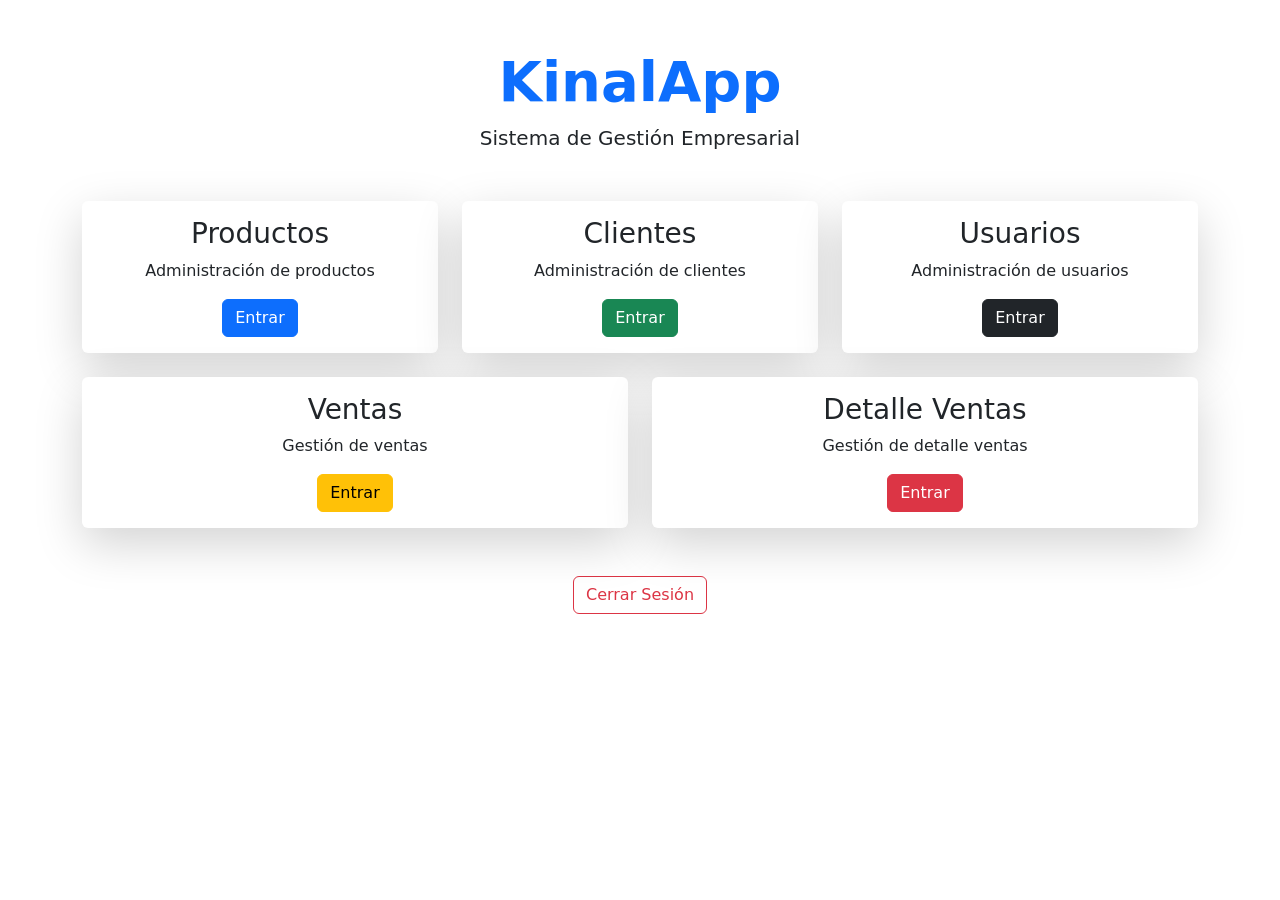
<file: src/main/resources/templates/index.html>
<!DOCTYPE html>
<html xmlns:th="http://www.thymeleaf.org">

<head>

    <title>KinalApp</title>

    <link href="https://cdn.jsdelivr.net/npm/bootstrap@5.3.3/dist/css/bootstrap.min.css"
          rel="stylesheet">

    <link rel="stylesheet"
          th:href="@{/css/style.css}">

</head>

<body>

<div class="container mt-5">

    <div class="text-center mb-5">

        <h1 class="display-4 fw-bold text-primary">
            KinalApp
        </h1>

        <p class="lead">
            Sistema de Gestión Empresarial
        </p>

    </div>

    <div class="row g-4">

        <div class="col-md-4">

            <div class="card shadow-lg border-0 h-100">

                <div class="card-body text-center">

                    <h3>Productos</h3>

                    <p>
                        Administración de productos
                    </p>

                    <a th:href="@{/productos}"
                       class="btn btn-primary">

                        Entrar

                    </a>

                </div>

            </div>

        </div>

        <div class="col-md-4">

            <div class="card shadow-lg border-0 h-100">

                <div class="card-body text-center">

                    <h3>Clientes</h3>

                    <p>
                        Administración de clientes
                    </p>

                    <a th:href="@{/clientes}"
                       class="btn btn-success">

                        Entrar

                    </a>

                </div>

            </div>

        </div>

        <div class="col-md-4">

            <div class="card shadow-lg border-0 h-100">

                <div class="card-body text-center">

                    <h3>Usuarios</h3>

                    <p>
                        Administración de usuarios
                    </p>

                    <a th:href="@{/usuarios}"
                       class="btn btn-dark">

                        Entrar

                    </a>

                </div>

            </div>

        </div>

        <div class="col-md-6">

            <div class="card shadow-lg border-0 h-100">

                <div class="card-body text-center">

                    <h3>Ventas</h3>

                    <p>
                        Gestión de ventas
                    </p>

                    <a th:href="@{/ventas}"
                       class="btn btn-warning">

                        Entrar

                    </a>

                </div>

            </div>

        </div>

        <div class="col-md-6">

            <div class="card shadow-lg border-0 h-100">

                <div class="card-body text-center">

                    <h3>Detalle Ventas</h3>

                    <p>
                        Gestión de detalle ventas
                    </p>

                    <a th:href="@{/detalleventas}"
                       class="btn btn-danger">

                        Entrar

                    </a>

                </div>

            </div>

        </div>

    </div>

    <div class="text-center mt-5">

        <a href="/logout"
           class="btn btn-outline-danger">

            Cerrar Sesión

        </a>

    </div>

</div>

</body>
</html>
</file>
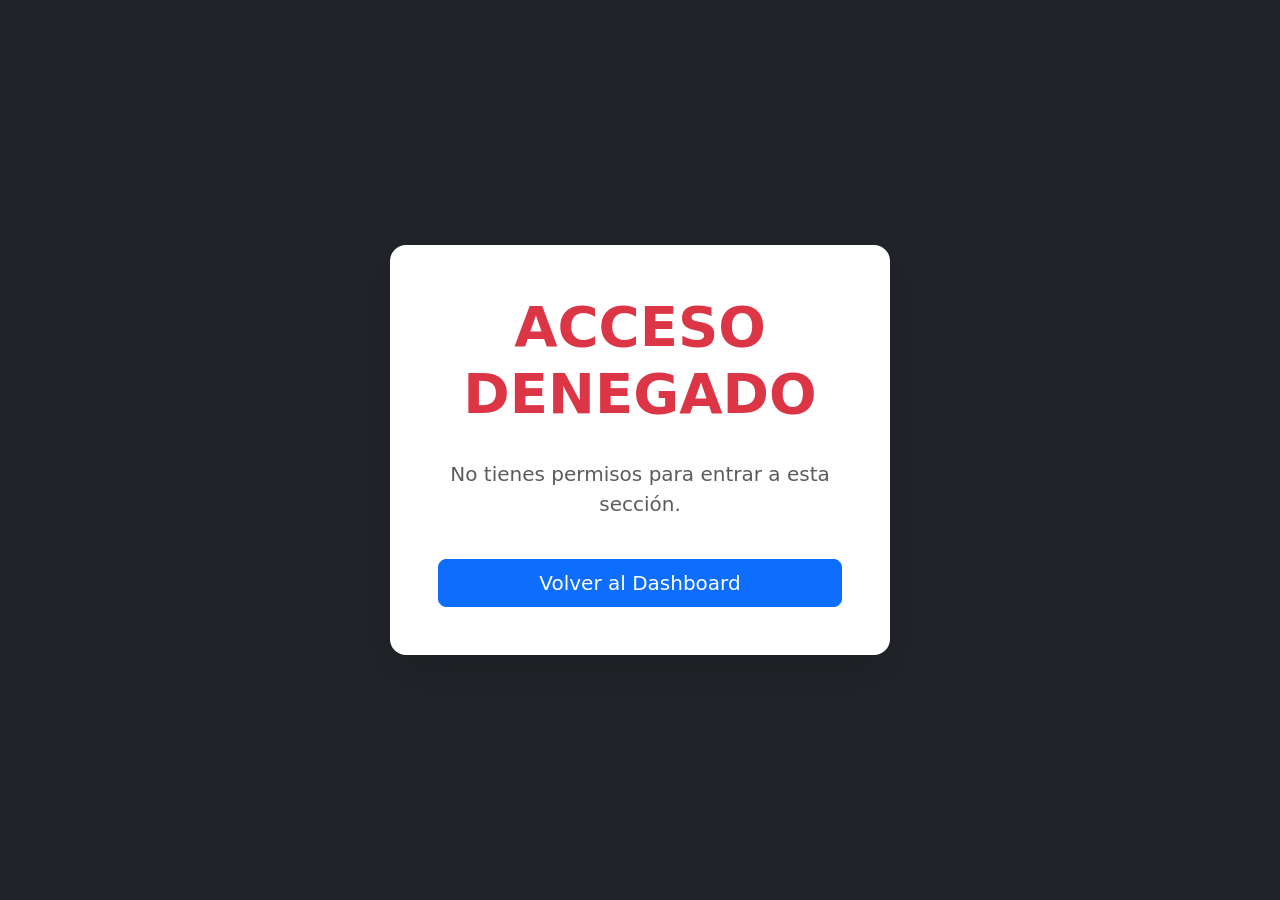
<file: src/main/resources/templates/acceso-denegado.html>
<!DOCTYPE html>
<html xmlns:th="http://www.thymeleaf.org">

<head>

    <meta charset="UTF-8">

    <meta name="viewport"
          content="width=device-width, initial-scale=1.0">

    <title>Acceso Denegado | KinalApp</title>

    <link href="https://cdn.jsdelivr.net/npm/bootstrap@5.3.3/dist/css/bootstrap.min.css"
          rel="stylesheet">

</head>

<body class="bg-dark d-flex justify-content-center align-items-center"
      style="height: 100vh;">

<div class="card shadow-lg p-5 text-center rounded-4 border-0"
     style="width: 500px;">

    <div class="mb-4">

        <h1 class="text-danger fw-bold display-4">

            ACCESO DENEGADO

        </h1>

    </div>

    <p class="text-muted fs-5">

        No tienes permisos para entrar a esta sección.

    </p>

    <a th:href="@{/}"
       class="btn btn-primary btn-lg mt-4">

        Volver al Dashboard

    </a>

</div>

</body>

</html>
</file>
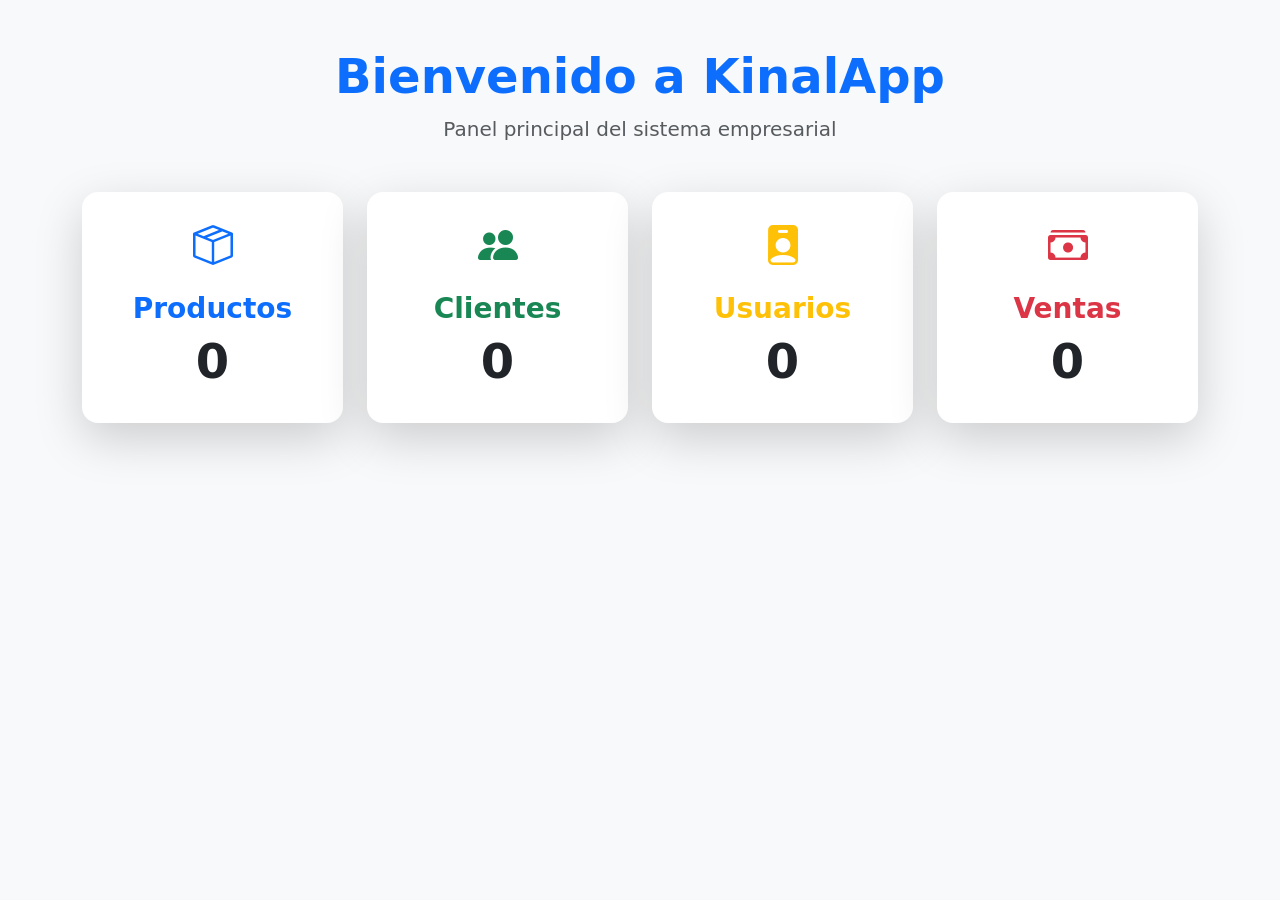
<file: src/main/resources/templates/dashboard.html>
<!DOCTYPE html>
<html xmlns:th="http://www.thymeleaf.org">

<head>

    <meta charset="UTF-8">

    <meta name="viewport"
          content="width=device-width, initial-scale=1.0">

    <title>Dashboard | KinalApp</title>

    <link href="https://cdn.jsdelivr.net/npm/bootstrap@5.3.3/dist/css/bootstrap.min.css"
          rel="stylesheet">

    <link rel="stylesheet"
          th:href="@{/css/style.css}">

</head>

<body class="bg-light">

<!-- NAVBAR -->
<div th:replace="fragments/navbar :: navbar"></div>

<div class="container mt-5">

    <!-- TITULO -->
    <div class="text-center mb-5">

        <h1 class="fw-bold text-primary display-5">

            Bienvenido a KinalApp

        </h1>

        <p class="text-muted fs-5">

            Panel principal del sistema empresarial

        </p>

    </div>

    <!-- TARJETAS -->
    <div class="row g-4">

        <!-- PRODUCTOS -->
        <div class="col-lg-3 col-md-6">

            <div class="card dashboard-card shadow-lg border-0 rounded-4 text-center p-4 h-100">

                <div class="mb-3">

                    <i class="bi bi-box-seam text-primary fs-1"></i>

                </div>

                <h3 class="text-primary fw-bold">

                    Productos

                </h3>

                <h1 class="fw-bold display-5"
                    th:text="${totalProductos}">

                    0

                </h1>

            </div>

        </div>

        <!-- CLIENTES -->
        <div class="col-lg-3 col-md-6">

            <div class="card dashboard-card shadow-lg border-0 rounded-4 text-center p-4 h-100">

                <div class="mb-3">

                    <i class="bi bi-people-fill text-success fs-1"></i>

                </div>

                <h3 class="text-success fw-bold">

                    Clientes

                </h3>

                <h1 class="fw-bold display-5"
                    th:text="${totalClientes}">

                    0

                </h1>

            </div>

        </div>

        <!-- USUARIOS -->
        <div class="col-lg-3 col-md-6">

            <div class="card dashboard-card shadow-lg border-0 rounded-4 text-center p-4 h-100">

                <div class="mb-3">

                    <i class="bi bi-person-badge-fill text-warning fs-1"></i>

                </div>

                <h3 class="text-warning fw-bold">

                    Usuarios

                </h3>

                <h1 class="fw-bold display-5"
                    th:text="${totalUsuarios}">

                    0

                </h1>

            </div>

        </div>

        <!-- VENTAS -->
        <div class="col-lg-3 col-md-6">

            <div class="card dashboard-card shadow-lg border-0 rounded-4 text-center p-4 h-100">

                <div class="mb-3">

                    <i class="bi bi-cash-stack text-danger fs-1"></i>

                </div>

                <h3 class="text-danger fw-bold">

                    Ventas

                </h3>

                <h1 class="fw-bold display-5"
                    th:text="${totalVentas}">

                    0

                </h1>

            </div>

        </div>

    </div>

</div>

<script src="https://cdn.jsdelivr.net/npm/bootstrap@5.3.3/dist/js/bootstrap.bundle.min.js"></script>

<link rel="stylesheet"
      href="https://cdn.jsdelivr.net/npm/bootstrap-icons@1.11.3/font/bootstrap-icons.min.css">

</body>

</html>
</file>
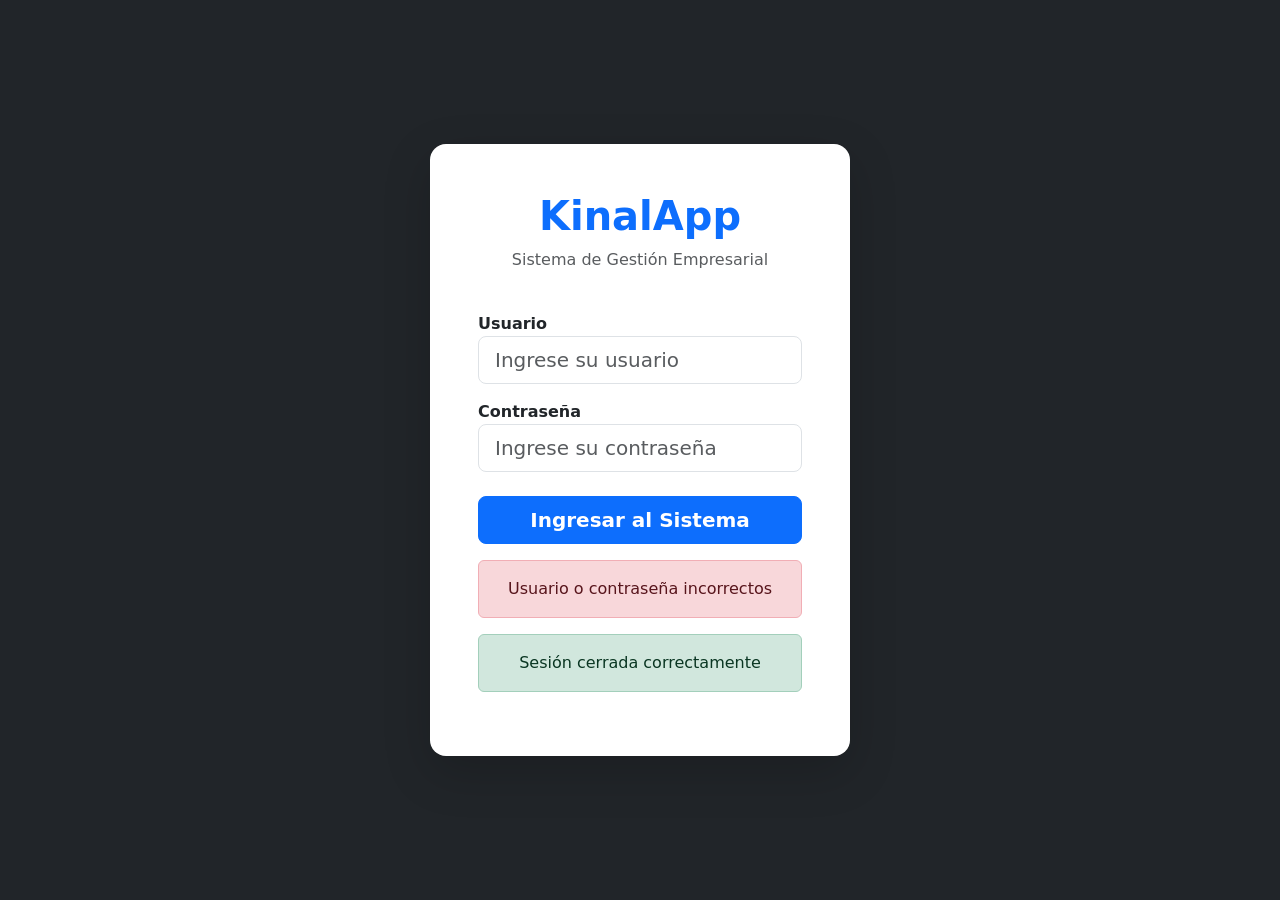
<file: src/main/resources/templates/login.html>
<!DOCTYPE html>
<html xmlns:th="http://www.thymeleaf.org">

<head>

    <meta charset="UTF-8">

    <meta name="viewport"
          content="width=device-width, initial-scale=1">

    <title>Login | KinalApp</title>

    <link href="https://cdn.jsdelivr.net/npm/bootstrap@5.3.3/dist/css/bootstrap.min.css"
          rel="stylesheet">

</head>

<body class="bg-dark d-flex justify-content-center align-items-center"
      style="height: 100vh;">

<div class="card shadow-lg border-0 p-5 rounded-4"
     style="width: 420px;">

    <!-- TITULO -->
    <div class="text-center mb-4">

        <h1 class="fw-bold text-primary">

            KinalApp

        </h1>

        <p class="text-muted">

            Sistema de Gestión Empresarial

        </p>

    </div>

    <!-- FORMULARIO -->
    <form th:action="@{/login}"
          method="post">

        <!-- USUARIO -->
        <div class="mb-3">

            <label class="fw-bold">

                Usuario

            </label>

            <input type="text"
                   name="username"
                   class="form-control form-control-lg"
                   placeholder="Ingrese su usuario"
                   required>

        </div>

        <!-- PASSWORD -->
        <div class="mb-4">

            <label class="fw-bold">

                Contraseña

            </label>

            <input type="password"
                   name="password"
                   class="form-control form-control-lg"
                   placeholder="Ingrese su contraseña"
                   required>

        </div>

        <!-- BOTON -->
        <button class="btn btn-primary w-100 btn-lg fw-bold">

            Ingresar al Sistema

        </button>

        <!-- ERROR -->
        <div th:if="${param.error}"
             class="alert alert-danger mt-3 text-center">

            Usuario o contraseña incorrectos

        </div>

        <!-- LOGOUT -->
        <div th:if="${param.logout}"
             class="alert alert-success mt-3 text-center">

            Sesión cerrada correctamente

        </div>

    </form>

</div>

</body>
</html>
</file>
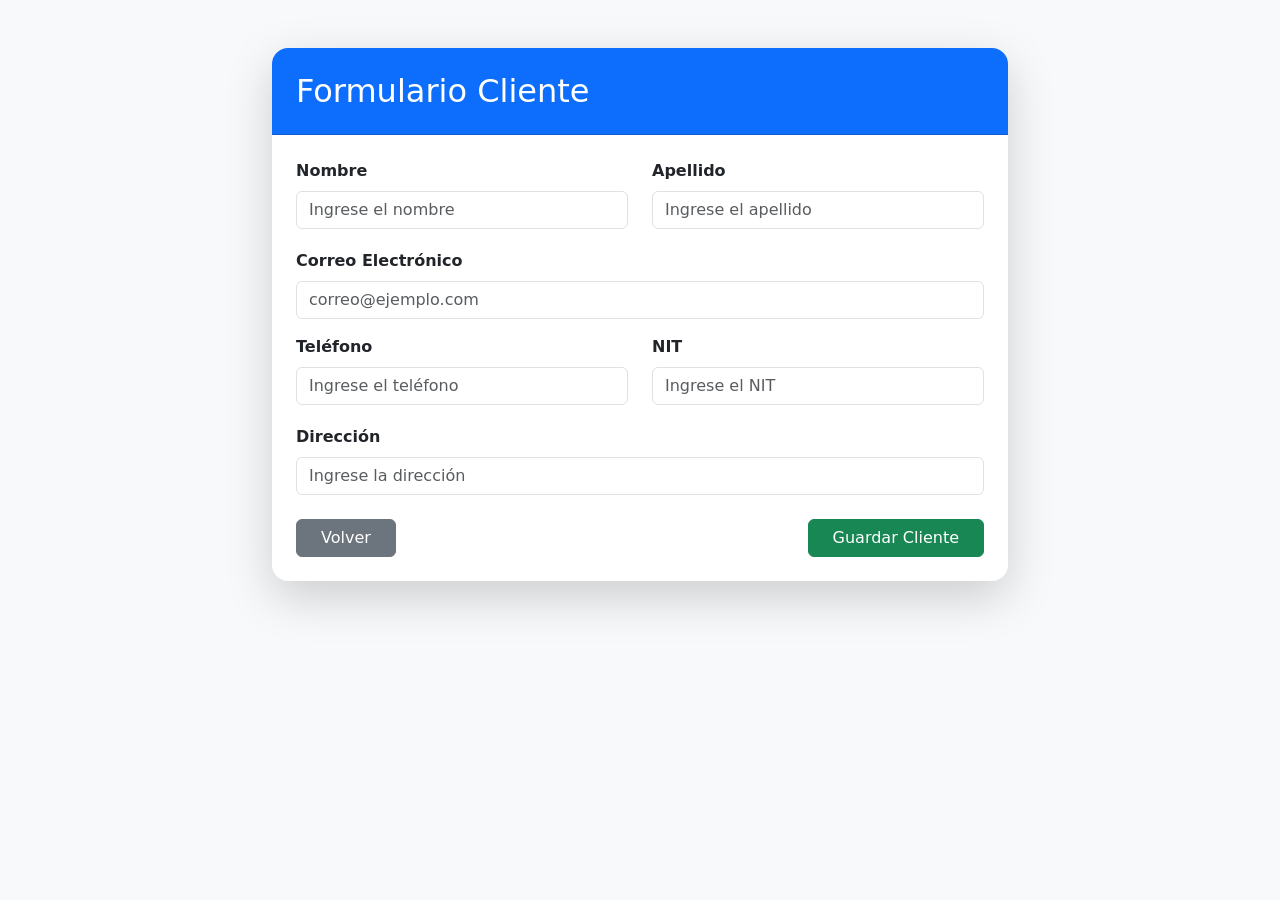
<file: src/main/resources/templates/clientes/formulario.html>
<!DOCTYPE html>
<html xmlns:th="http://www.thymeleaf.org">

<head>

  <meta charset="UTF-8">

  <title>Formulario Cliente | KinalApp</title>

  <link href="https://cdn.jsdelivr.net/npm/bootstrap@5.3.3/dist/css/bootstrap.min.css"
        rel="stylesheet">

  <link rel="stylesheet"
        th:href="@{/css/style.css}">

</head>

<body class="bg-light">

<div th:replace="fragments/navbar :: navbar"></div>

<div class="container mt-5 mb-5">

  <div class="row justify-content-center">

    <div class="col-md-8">

      <div class="card shadow-lg border-0 rounded-4">

        <div class="card-header bg-primary text-white p-4 rounded-top-4">

          <h2 class="m-0">

            Formulario Cliente

          </h2>

        </div>

        <div class="card-body p-4">

          <form th:action="@{/clientes/guardar}"
                th:object="${cliente}"
                method="post">

            <input type="hidden"
                   th:field="*{id}">

            <div class="row">

              <div class="col-md-6 mb-3">

                <label class="form-label fw-bold">

                  Nombre

                </label>

                <input type="text"
                       th:field="*{nombre}"
                       class="form-control"
                       placeholder="Ingrese el nombre">

                <div class="text-danger mt-1"
                     th:if="${#fields.hasErrors('nombre')}"
                     th:errors="*{nombre}">
                </div>

              </div>

              <div class="col-md-6 mb-3">

                <label class="form-label fw-bold">

                  Apellido

                </label>

                <input type="text"
                       th:field="*{apellido}"
                       class="form-control"
                       placeholder="Ingrese el apellido">

                <div class="text-danger mt-1"
                     th:if="${#fields.hasErrors('apellido')}"
                     th:errors="*{apellido}">
                </div>

              </div>

            </div>

            <div class="mb-3">

              <label class="form-label fw-bold">

                Correo Electrónico

              </label>

              <input type="email"
                     th:field="*{correo}"
                     class="form-control"
                     placeholder="correo@ejemplo.com">

              <div class="text-danger mt-1"
                   th:if="${#fields.hasErrors('correo')}"
                   th:errors="*{correo}">
              </div>

            </div>

            <div class="row">

              <div class="col-md-6 mb-3">

                <label class="form-label fw-bold">

                  Teléfono

                </label>

                <input type="text"
                       th:field="*{telefono}"
                       class="form-control"
                       placeholder="Ingrese el teléfono">

                <div class="text-danger mt-1"
                     th:if="${#fields.hasErrors('telefono')}"
                     th:errors="*{telefono}">
                </div>

              </div>

              <div class="col-md-6 mb-3">

                <label class="form-label fw-bold">

                  NIT

                </label>

                <input type="text"
                       th:field="*{nit}"
                       class="form-control"
                       placeholder="Ingrese el NIT">

              </div>

            </div>

            <div class="mb-4">

              <label class="form-label fw-bold">

                Dirección

              </label>

              <input type="text"
                     th:field="*{direccion}"
                     class="form-control"
                     placeholder="Ingrese la dirección">

            </div>

            <div class="d-flex justify-content-between">

              <a th:href="@{/clientes}"
                 class="btn btn-secondary px-4">

                Volver

              </a>

              <button type="submit"
                      class="btn btn-success px-4">

                Guardar Cliente

              </button>

            </div>

          </form>

        </div>

      </div>

    </div>

  </div>

</div>

</body>
</html>
</file>
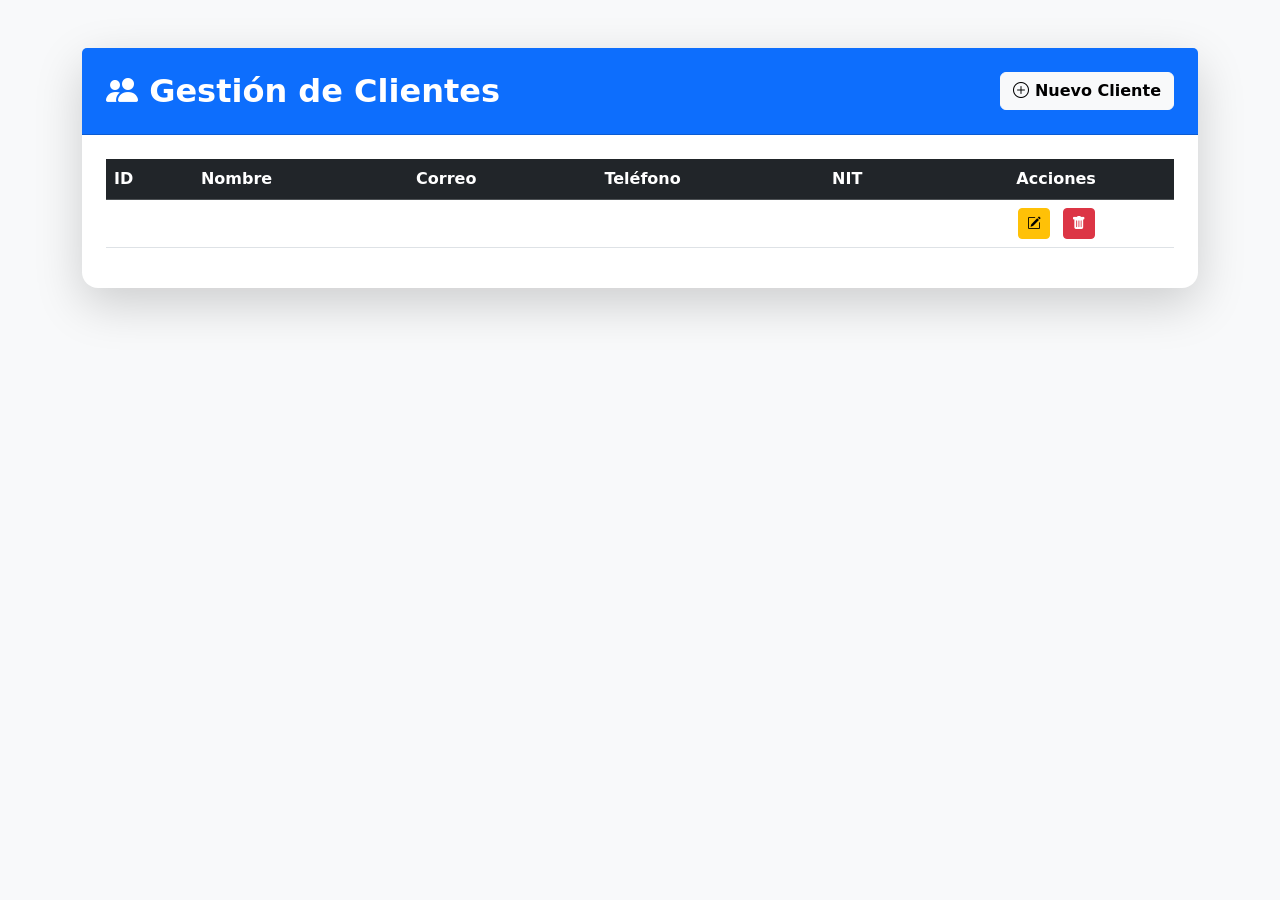
<file: src/main/resources/templates/clientes/lista.html>
<!DOCTYPE html>
<html xmlns:th="http://www.thymeleaf.org"
      xmlns:sec="http://www.thymeleaf.org/extras/spring-security">

<head>

    <meta charset="UTF-8">

    <title>Clientes | KinalApp</title>

    <link href="https://cdn.jsdelivr.net/npm/bootstrap@5.3.3/dist/css/bootstrap.min.css"
          rel="stylesheet">

    <link rel="stylesheet"
          href="https://cdn.jsdelivr.net/npm/bootstrap-icons@1.11.3/font/bootstrap-icons.min.css">

    <link rel="stylesheet"
          th:href="@{/css/style.css}">

</head>

<body class="bg-light">

<div th:replace="fragments/navbar :: navbar"></div>

<div class="container mt-5 mb-5">

    <div class="card shadow-lg border-0 rounded-4">

        <div class="card-header bg-primary text-white p-4">

            <div class="d-flex justify-content-between align-items-center">

                <h2 class="fw-bold m-0">

                    <i class="bi bi-people-fill"></i>
                    Gestión de Clientes

                </h2>

                <a th:href="@{/clientes/nuevo}"
                   class="btn btn-light fw-bold">

                    <i class="bi bi-plus-circle"></i>
                    Nuevo Cliente

                </a>

            </div>

        </div>

        <div class="card-body p-4">

            <div class="table-responsive">

                <table class="table table-hover align-middle">

                    <thead class="table-dark">

                    <tr>

                        <th>ID</th>
                        <th>Nombre</th>
                        <th>Correo</th>
                        <th>Teléfono</th>
                        <th>NIT</th>

                        <th class="text-center"
                            sec:authorize="hasRole('ADMIN')">

                            Acciones

                        </th>

                    </tr>

                    </thead>

                    <tbody>

                    <tr th:each="cliente : ${clientes}">

                        <td th:text="${cliente.id}"></td>

                        <td class="fw-bold">

                            <span th:text="${cliente.nombre}"></span>
                            <span th:text="${cliente.apellido}"></span>

                        </td>

                        <td th:text="${cliente.correo}"></td>

                        <td th:text="${cliente.telefono}"></td>

                        <td>

                            <span class="badge bg-secondary"
                                  th:text="${cliente.nit}"></span>

                        </td>

                        <td class="text-center"
                            sec:authorize="hasRole('ADMIN')">

                            <a th:href="@{/clientes/editar/{id}(id=${cliente.id})}"
                               class="btn btn-warning btn-sm me-2">

                                <i class="bi bi-pencil-square"></i>

                            </a>

                            <a th:href="@{/clientes/eliminar/{id}(id=${cliente.id})}"
                               class="btn btn-danger btn-sm"
                               onclick="return confirm('¿Desea eliminar este cliente?')">

                                <i class="bi bi-trash-fill"></i>

                            </a>

                        </td>

                    </tr>

                    </tbody>

                </table>

            </div>

        </div>

    </div>

</div>

</body>
</html>
</file>
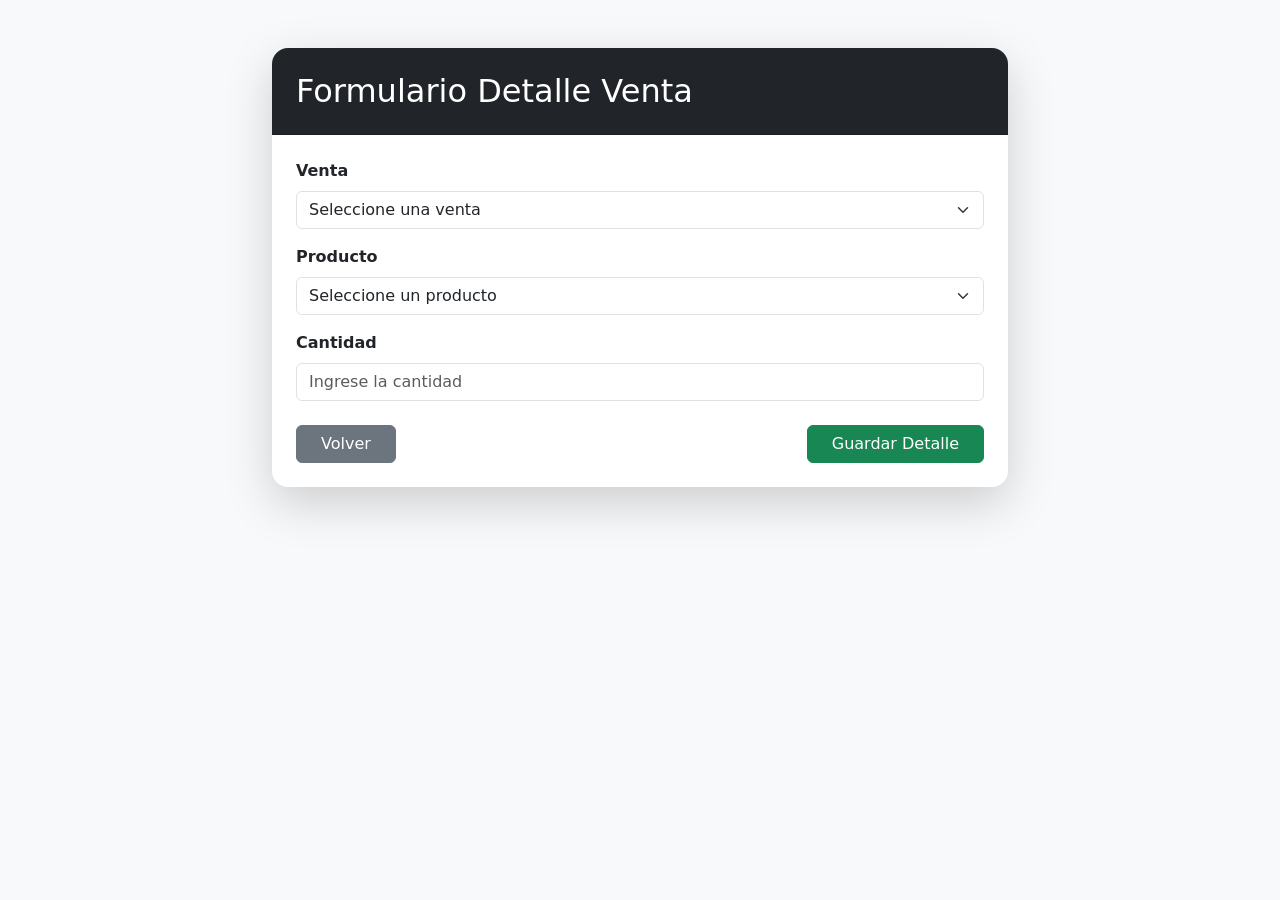
<file: src/main/resources/templates/detalleventas/formulario.html>
<!DOCTYPE html>
<html xmlns:th="http://www.thymeleaf.org">

<head>

    <meta charset="UTF-8">

    <title>Formulario Detalle Venta | KinalApp</title>

    <link href="https://cdn.jsdelivr.net/npm/bootstrap@5.3.3/dist/css/bootstrap.min.css"
          rel="stylesheet">

    <link rel="stylesheet"
          th:href="@{/css/style.css}">

</head>

<body class="bg-light">

<!-- NAVBAR -->
<div th:replace="fragments/navbar :: navbar"></div>

<div class="container mt-5 mb-5">

    <div class="row justify-content-center">

        <div class="col-md-8">

            <div class="card shadow-lg border-0 rounded-4">

                <div class="card-header bg-dark text-white p-4 rounded-top-4">

                    <h2 class="m-0">

                        Formulario Detalle Venta

                    </h2>

                </div>

                <div class="card-body p-4">

                    <form th:action="@{/detalleventas/guardar}"
                          th:object="${detalleVenta}"
                          method="post">

                        <input type="hidden"
                               th:field="*{id}">

                        <div class="mb-3">

                            <label class="form-label fw-bold">

                                Venta

                            </label>

                            <select th:field="*{venta}"
                                    class="form-select"
                                    required>

                                <option value="">

                                    Seleccione una venta

                                </option>

                                <option th:each="venta : ${ventas}"
                                        th:value="${venta.id}"
                                        th:text="'Venta #' + ${venta.id}">
                                </option>

                            </select>

                        </div>

                        <div class="mb-3">

                            <label class="form-label fw-bold">

                                Producto

                            </label>

                            <select th:field="*{producto}"
                                    class="form-select"
                                    required>

                                <option value="">

                                    Seleccione un producto

                                </option>

                                <option th:each="producto : ${productos}"
                                        th:value="${producto.id}"
                                        th:text="${producto.nombre}">
                                </option>

                            </select>

                        </div>

                        <div class="mb-4">

                            <label class="form-label fw-bold">

                                Cantidad

                            </label>

                            <input type="number"
                                   th:field="*{cantidad}"
                                   class="form-control"
                                   placeholder="Ingrese la cantidad"
                                   min="1"
                                   required>

                        </div>

                        <div class="d-flex justify-content-between">

                            <a th:href="@{/detalleventas}"
                               class="btn btn-secondary px-4">

                                Volver

                            </a>

                            <button type="submit"
                                    class="btn btn-success px-4">

                                Guardar Detalle

                            </button>

                        </div>

                    </form>

                </div>

            </div>

        </div>

    </div>

</div>

<script src="https://cdn.jsdelivr.net/npm/bootstrap@5.3.3/dist/js/bootstrap.bundle.min.js"></script>

</body>
</html>
</file>
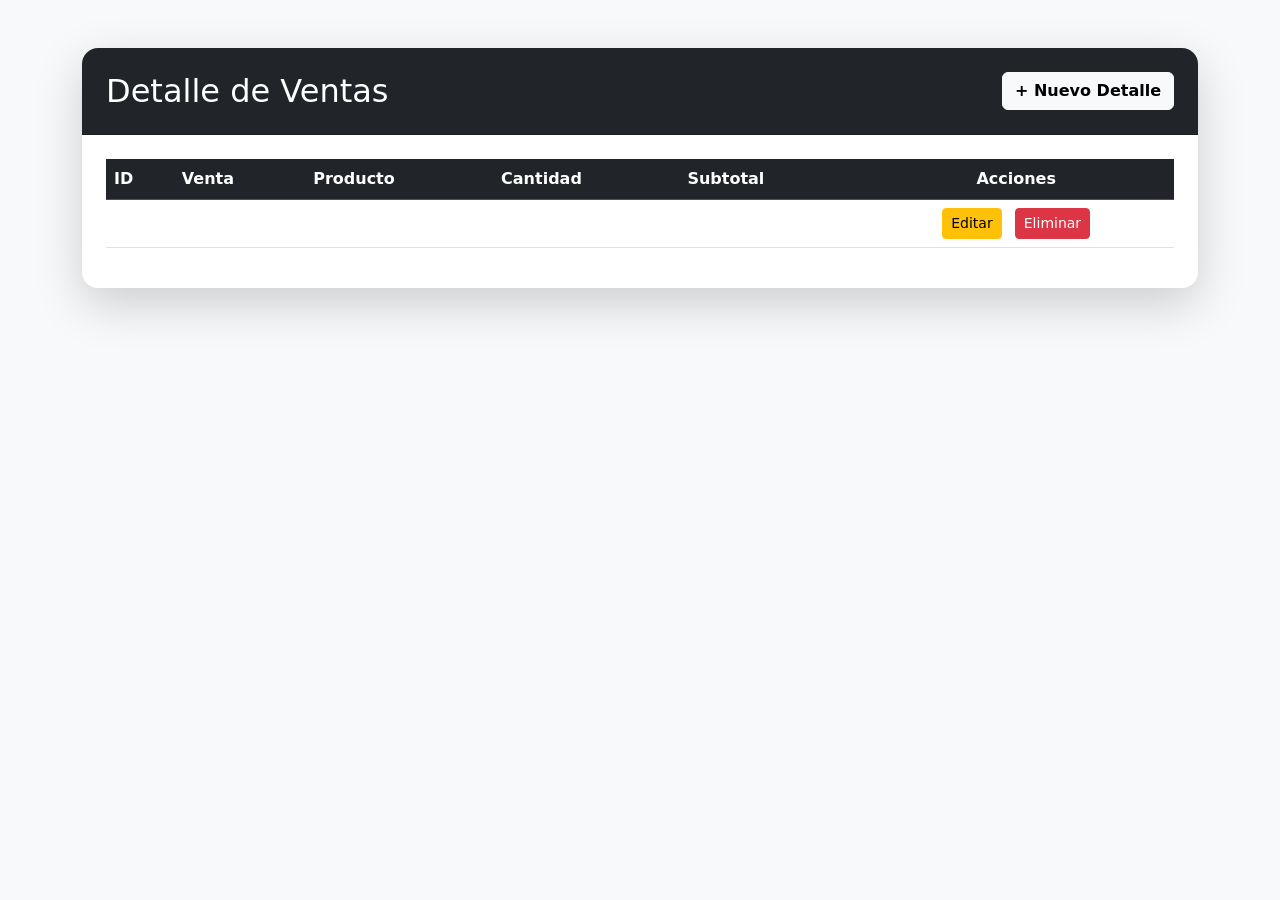
<file: src/main/resources/templates/detalleventas/lista.html>
<!DOCTYPE html>
<html xmlns:th="http://www.thymeleaf.org">

<head>

    <meta charset="UTF-8">

    <title>Detalle Ventas | KinalApp</title>

    <link href="https://cdn.jsdelivr.net/npm/bootstrap@5.3.3/dist/css/bootstrap.min.css"
          rel="stylesheet">

    <link rel="stylesheet"
          th:href="@{/css/style.css}">

</head>

<body class="bg-light">

<!-- NAVBAR -->
<div th:replace="fragments/navbar :: navbar"></div>

<div class="container mt-5">

    <div class="card shadow-lg border-0 rounded-4">

        <div class="card-header bg-dark text-white p-4 rounded-top-4">

            <div class="d-flex justify-content-between align-items-center">

                <h2 class="m-0">

                    Detalle de Ventas

                </h2>

                <a th:href="@{/detalleventas/nuevo}"
                   class="btn btn-light fw-bold">

                    + Nuevo Detalle

                </a>

            </div>

        </div>

        <div class="card-body p-4">

            <div class="table-responsive">

                <table class="table table-hover align-middle">

                    <thead class="table-dark">

                    <tr>

                        <th>ID</th>
                        <th>Venta</th>
                        <th>Producto</th>
                        <th>Cantidad</th>
                        <th>Subtotal</th>
                        <th class="text-center">Acciones</th>

                    </tr>

                    </thead>

                    <tbody>

                    <tr th:each="detalle : ${detalleventas}">

                        <td th:text="${detalle.id}"></td>

                        <td th:text="${detalle.venta.id}"></td>

                        <td th:text="${detalle.producto.nombre}"></td>

                        <td th:text="${detalle.cantidad}"></td>

                        <td th:text="${detalle.subtotal}"></td>

                        <td class="text-center">

                            <a th:href="@{/detalleventas/editar/{id}(id=${detalle.id})}"
                               class="btn btn-warning btn-sm me-2">

                                Editar

                            </a>

                            <a th:href="@{/detalleventas/eliminar/{id}(id=${detalle.id})}"
                               class="btn btn-danger btn-sm">

                                Eliminar

                            </a>

                        </td>

                    </tr>

                    </tbody>

                </table>

            </div>

        </div>

    </div>

</div>

<script src="https://cdn.jsdelivr.net/npm/bootstrap@5.3.3/dist/js/bootstrap.bundle.min.js"></script>

</body>
</html>
</file>
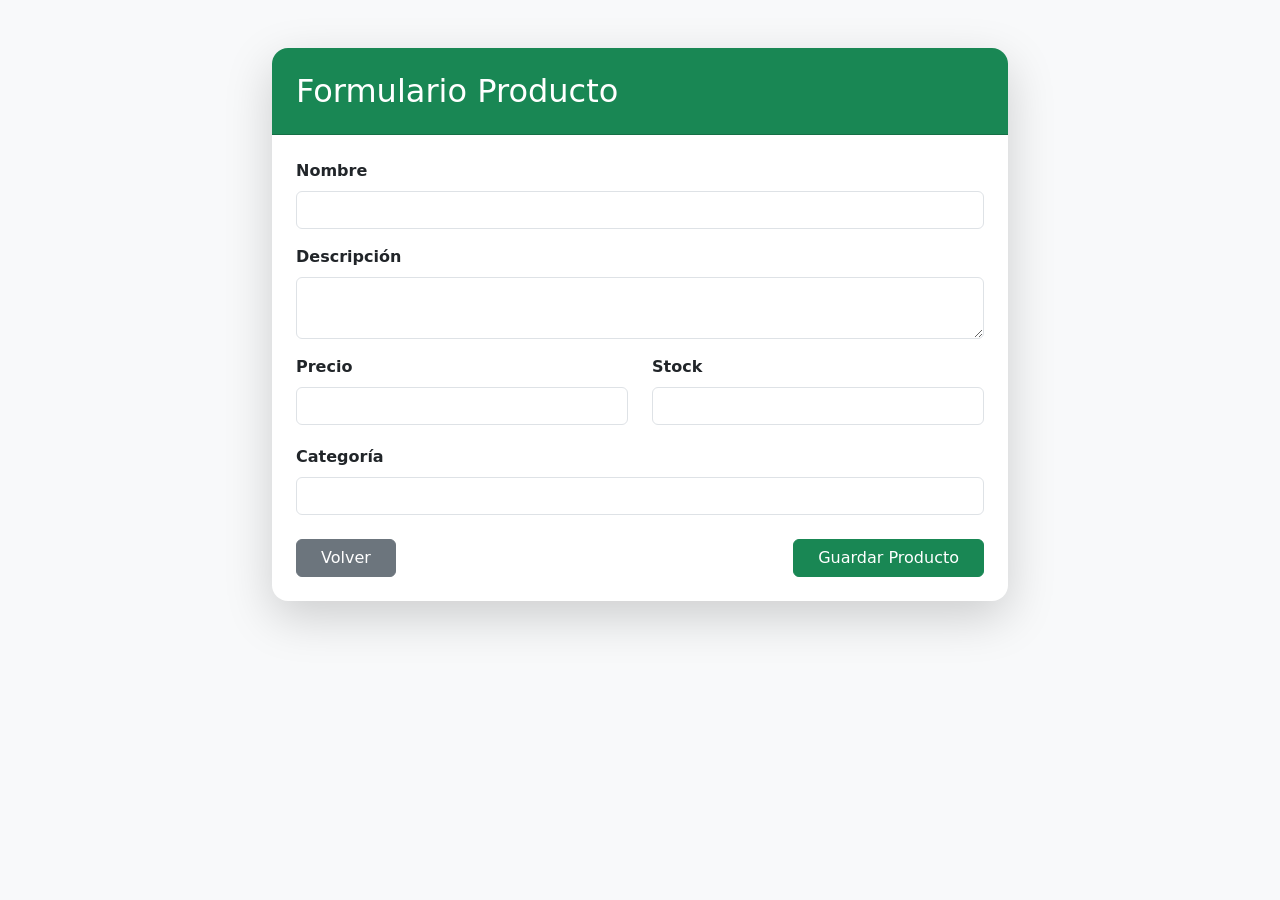
<file: src/main/resources/templates/productos/formulario.html>
<!DOCTYPE html>
<html xmlns:th="http://www.thymeleaf.org">

<head>

    <meta charset="UTF-8">

    <title>Formulario Producto | KinalApp</title>

    <link href="https://cdn.jsdelivr.net/npm/bootstrap@5.3.3/dist/css/bootstrap.min.css"
          rel="stylesheet">

    <link rel="stylesheet"
          th:href="@{/css/style.css}">

</head>

<body class="bg-light">

<div th:replace="fragments/navbar :: navbar"></div>

<div class="container mt-5 mb-5">

    <div class="row justify-content-center">

        <div class="col-md-8">

            <div class="card shadow-lg border-0 rounded-4">

                <div class="card-header bg-success text-white p-4 rounded-top-4">

                    <h2 class="m-0">

                        Formulario Producto

                    </h2>

                </div>

                <div class="card-body p-4">

                    <form th:action="@{/productos/guardar}"
                          th:object="${producto}"
                          method="post">

                        <input type="hidden"
                               th:field="*{id}">

                        <div class="mb-3">

                            <label class="form-label fw-bold">

                                Nombre

                            </label>

                            <input type="text"
                                   th:field="*{nombre}"
                                   class="form-control">

                            <div class="text-danger mt-1"
                                 th:if="${#fields.hasErrors('nombre')}"
                                 th:errors="*{nombre}">
                            </div>

                        </div>

                        <div class="mb-3">

                            <label class="form-label fw-bold">

                                Descripción

                            </label>

                            <textarea th:field="*{descripcion}"
                                      class="form-control">
                            </textarea>

                            <div class="text-danger mt-1"
                                 th:if="${#fields.hasErrors('descripcion')}"
                                 th:errors="*{descripcion}">
                            </div>

                        </div>

                        <div class="row">

                            <div class="col-md-6 mb-3">

                                <label class="form-label fw-bold">

                                    Precio

                                </label>

                                <input type="number"
                                       step="0.01"
                                       th:field="*{precio}"
                                       class="form-control">

                                <div class="text-danger mt-1"
                                     th:if="${#fields.hasErrors('precio')}"
                                     th:errors="*{precio}">
                                </div>

                            </div>

                            <div class="col-md-6 mb-3">

                                <label class="form-label fw-bold">

                                    Stock

                                </label>

                                <input type="number"
                                       th:field="*{stock}"
                                       class="form-control">

                                <div class="text-danger mt-1"
                                     th:if="${#fields.hasErrors('stock')}"
                                     th:errors="*{stock}">
                                </div>

                            </div>

                        </div>

                        <div class="mb-4">

                            <label class="form-label fw-bold">

                                Categoría

                            </label>

                            <input type="text"
                                   th:field="*{categoria}"
                                   class="form-control">

                        </div>

                        <div class="d-flex justify-content-between">

                            <a th:href="@{/productos}"
                               class="btn btn-secondary px-4">

                                Volver

                            </a>

                            <button type="submit"
                                    class="btn btn-success px-4">

                                Guardar Producto

                            </button>

                        </div>

                    </form>

                </div>

            </div>

        </div>

    </div>

</div>

</body>
</html>
</file>
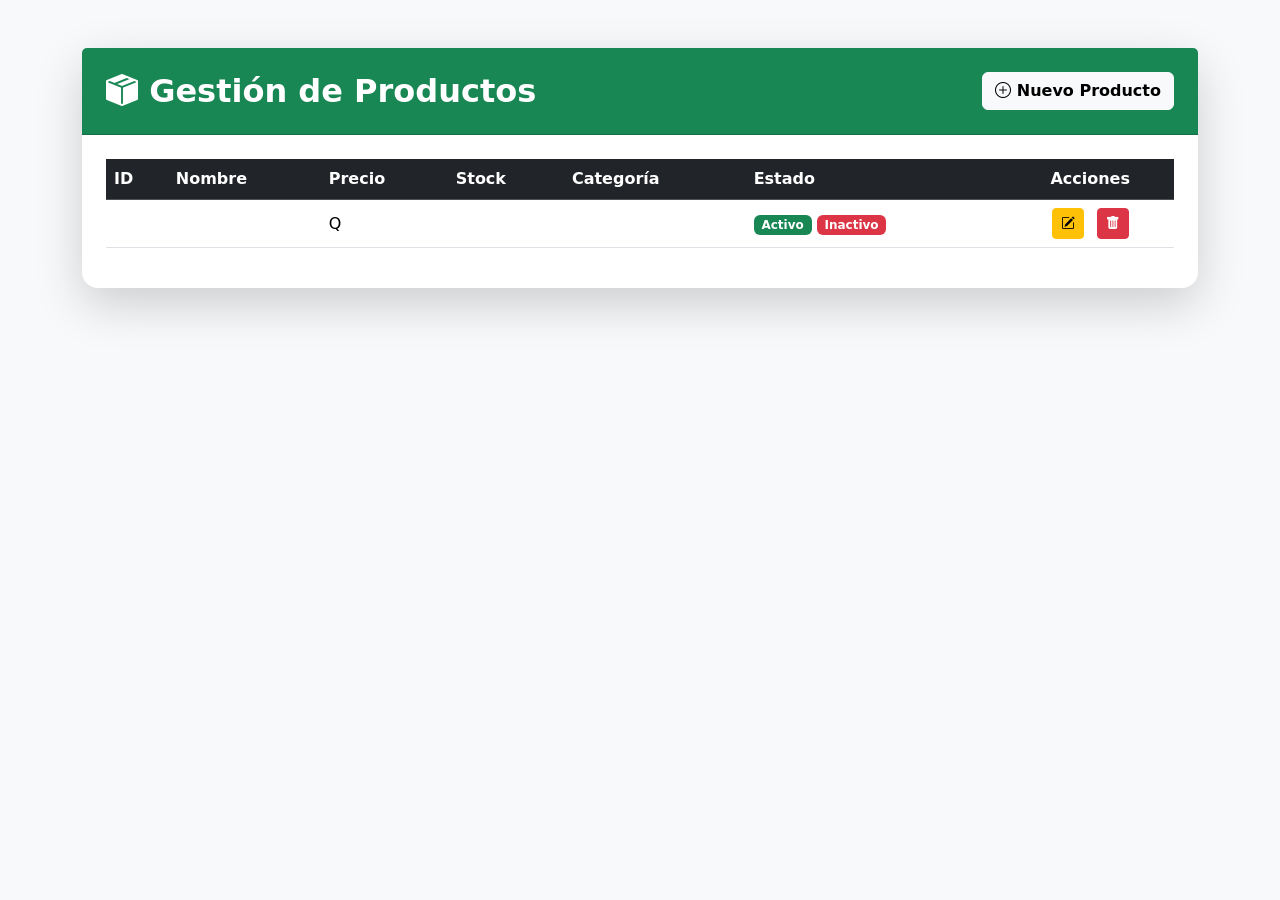
<file: src/main/resources/templates/productos/lista.html>
<!DOCTYPE html>
<html xmlns:th="http://www.thymeleaf.org"
      xmlns:sec="http://www.thymeleaf.org/extras/spring-security">

<head>

    <meta charset="UTF-8">

    <title>Productos | KinalApp</title>

    <link href="https://cdn.jsdelivr.net/npm/bootstrap@5.3.3/dist/css/bootstrap.min.css"
          rel="stylesheet">

    <link rel="stylesheet"
          href="https://cdn.jsdelivr.net/npm/bootstrap-icons@1.11.3/font/bootstrap-icons.min.css">

    <link rel="stylesheet"
          th:href="@{/css/style.css}">

</head>

<body class="bg-light">

<div th:replace="fragments/navbar :: navbar"></div>

<div class="container mt-5 mb-5">

    <div class="card shadow-lg border-0 rounded-4">

        <div class="card-header bg-success text-white p-4">

            <div class="d-flex justify-content-between align-items-center">

                <h2 class="fw-bold m-0">

                    <i class="bi bi-box-seam-fill"></i>
                    Gestión de Productos

                </h2>

                <a th:href="@{/productos/nuevo}"
                   class="btn btn-light fw-bold">

                    <i class="bi bi-plus-circle"></i>
                    Nuevo Producto

                </a>

            </div>

        </div>

        <div class="card-body p-4">

            <div class="table-responsive">

                <table class="table table-hover align-middle">

                    <thead class="table-dark">

                    <tr>

                        <th>ID</th>
                        <th>Nombre</th>
                        <th>Precio</th>
                        <th>Stock</th>
                        <th>Categoría</th>
                        <th>Estado</th>

                        <th class="text-center"
                            sec:authorize="hasRole('ADMIN')">

                            Acciones

                        </th>

                    </tr>

                    </thead>

                    <tbody>

                    <tr th:each="producto : ${productos}">

                        <td th:text="${producto.id}"></td>

                        <td class="fw-bold"
                            th:text="${producto.nombre}"></td>

                        <td>

                            Q <span th:text="${producto.precio}"></span>

                        </td>

                        <td th:text="${producto.stock}"></td>

                        <td>

                            <span class="badge bg-info text-dark"
                                  th:text="${producto.categoria}"></span>

                        </td>

                        <td>

                            <span class="badge bg-success"
                                  th:if="${producto.estado}">

                                Activo

                            </span>

                            <span class="badge bg-danger"
                                  th:unless="${producto.estado}">

                                Inactivo

                            </span>

                        </td>

                        <td class="text-center"
                            sec:authorize="hasRole('ADMIN')">

                            <a th:href="@{/productos/editar/{id}(id=${producto.id})}"
                               class="btn btn-warning btn-sm me-2">

                                <i class="bi bi-pencil-square"></i>

                            </a>

                            <a th:href="@{/productos/eliminar/{id}(id=${producto.id})}"
                               class="btn btn-danger btn-sm"
                               onclick="return confirm('¿Desea eliminar este producto?')">

                                <i class="bi bi-trash-fill"></i>

                            </a>

                        </td>

                    </tr>

                    </tbody>

                </table>

            </div>

        </div>

    </div>

</div>

</body>
</html>
</file>
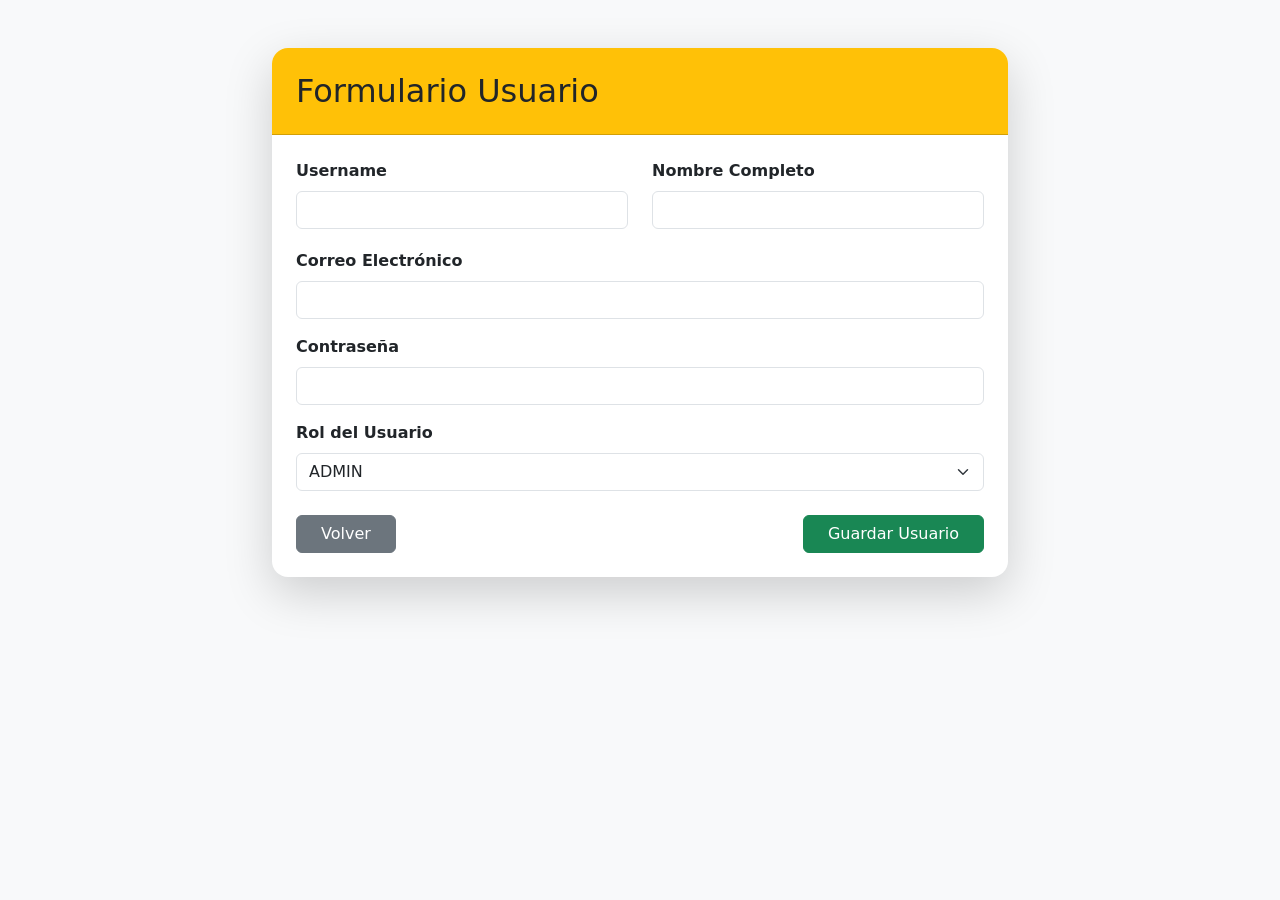
<file: src/main/resources/templates/usuarios/formulario.html>
<!DOCTYPE html>
<html xmlns:th="http://www.thymeleaf.org">

<head>

    <meta charset="UTF-8">

    <title>Formulario Usuario | KinalApp</title>

    <link href="https://cdn.jsdelivr.net/npm/bootstrap@5.3.3/dist/css/bootstrap.min.css"
          rel="stylesheet">

    <link rel="stylesheet"
          th:href="@{/css/style.css}">

</head>

<body class="bg-light">

<div th:replace="fragments/navbar :: navbar"></div>

<div class="container mt-5 mb-5">

    <div class="row justify-content-center">

        <div class="col-md-8">

            <div class="card shadow-lg border-0 rounded-4">

                <div class="card-header bg-warning text-dark p-4 rounded-top-4">

                    <h2 class="m-0">

                        Formulario Usuario

                    </h2>

                </div>

                <div class="card-body p-4">

                    <form th:action="@{/usuarios/guardar}"
                          th:object="${usuario}"
                          method="post">

                        <input type="hidden"
                               th:field="*{id}">

                        <div class="row">

                            <div class="col-md-6 mb-3">

                                <label class="form-label fw-bold">

                                    Username

                                </label>

                                <input type="text"
                                       th:field="*{username}"
                                       class="form-control">

                                <div class="text-danger mt-1"
                                     th:if="${#fields.hasErrors('username')}"
                                     th:errors="*{username}">
                                </div>

                            </div>

                            <div class="col-md-6 mb-3">

                                <label class="form-label fw-bold">

                                    Nombre Completo

                                </label>

                                <input type="text"
                                       th:field="*{nombre}"
                                       class="form-control">

                                <div class="text-danger mt-1"
                                     th:if="${#fields.hasErrors('nombre')}"
                                     th:errors="*{nombre}">
                                </div>

                            </div>

                        </div>

                        <div class="mb-3">

                            <label class="form-label fw-bold">

                                Correo Electrónico

                            </label>

                            <input type="email"
                                   th:field="*{correo}"
                                   class="form-control">

                            <div class="text-danger mt-1"
                                 th:if="${#fields.hasErrors('correo')}"
                                 th:errors="*{correo}">
                            </div>

                        </div>

                        <div class="mb-3">

                            <label class="form-label fw-bold">

                                Contraseña

                            </label>

                            <input type="password"
                                   th:field="*{password}"
                                   class="form-control">

                            <div class="text-danger mt-1"
                                 th:if="${#fields.hasErrors('password')}"
                                 th:errors="*{password}">
                            </div>

                        </div>

                        <div class="mb-4">

                            <label class="form-label fw-bold">

                                Rol del Usuario

                            </label>

                            <select th:field="*{rol}"
                                    class="form-select">

                                <option value="ADMIN">

                                    ADMIN

                                </option>

                                <option value="USER">

                                    USER

                                </option>

                            </select>

                        </div>

                        <div class="d-flex justify-content-between">

                            <a th:href="@{/usuarios}"
                               class="btn btn-secondary px-4">

                                Volver

                            </a>

                            <button type="submit"
                                    class="btn btn-success px-4">

                                Guardar Usuario

                            </button>

                        </div>

                    </form>

                </div>

            </div>

        </div>

    </div>

</div>

</body>
</html>
</file>
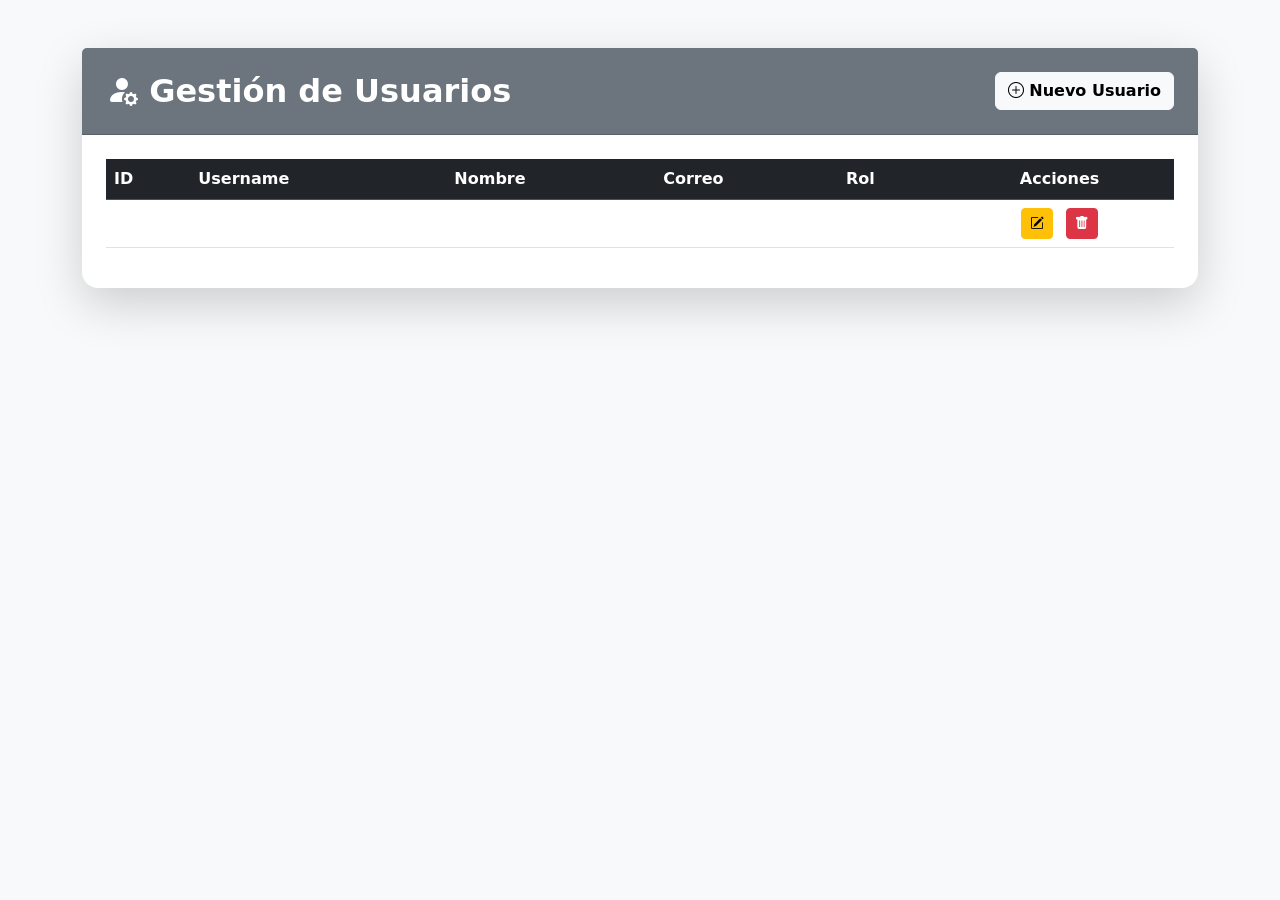
<file: src/main/resources/templates/usuarios/lista.html>
<!DOCTYPE html>
<html xmlns:th="http://www.thymeleaf.org">

<head>

    <meta charset="UTF-8">

    <title>Usuarios | KinalApp</title>

    <link href="https://cdn.jsdelivr.net/npm/bootstrap@5.3.3/dist/css/bootstrap.min.css"
          rel="stylesheet">

    <link rel="stylesheet"
          href="https://cdn.jsdelivr.net/npm/bootstrap-icons@1.11.3/font/bootstrap-icons.min.css">

    <link rel="stylesheet"
          th:href="@{/css/style.css}">

</head>

<body class="bg-light">

<div th:replace="fragments/navbar :: navbar"></div>

<div class="container mt-5 mb-5">

    <div class="card shadow-lg border-0 rounded-4">

        <div class="card-header bg-secondary text-white p-4">

            <div class="d-flex justify-content-between align-items-center">

                <h2 class="fw-bold m-0">

                    <i class="bi bi-person-fill-gear"></i>
                    Gestión de Usuarios

                </h2>

                <a th:href="@{/usuarios/nuevo}"
                   class="btn btn-light fw-bold">

                    <i class="bi bi-plus-circle"></i>
                    Nuevo Usuario

                </a>

            </div>

        </div>

        <div class="card-body p-4">

            <div class="table-responsive">

                <table class="table table-hover align-middle">

                    <thead class="table-dark">

                    <tr>

                        <th>ID</th>
                        <th>Username</th>
                        <th>Nombre</th>
                        <th>Correo</th>
                        <th>Rol</th>
                        <th class="text-center">Acciones</th>

                    </tr>

                    </thead>

                    <tbody>

                    <tr th:each="usuario : ${usuarios}">

                        <td th:text="${usuario.id}"></td>

                        <td th:text="${usuario.username}"></td>

                        <td class="fw-bold"
                            th:text="${usuario.nombre}"></td>

                        <td th:text="${usuario.correo}"></td>

                        <td>

                            <span class="badge bg-primary"
                                  th:text="${usuario.rol}"></span>

                        </td>

                        <td class="text-center">

                            <a th:href="@{/usuarios/editar/{id}(id=${usuario.id})}"
                               class="btn btn-warning btn-sm me-2">

                                <i class="bi bi-pencil-square"></i>

                            </a>

                            <a th:href="@{/usuarios/eliminar/{id}(id=${usuario.id})}"
                               class="btn btn-danger btn-sm"
                               onclick="return confirm('¿Desea eliminar este usuario?')">

                                <i class="bi bi-trash-fill"></i>

                            </a>

                        </td>

                    </tr>

                    </tbody>

                </table>

            </div>

        </div>

    </div>

</div>

</body>

</html>
</file>
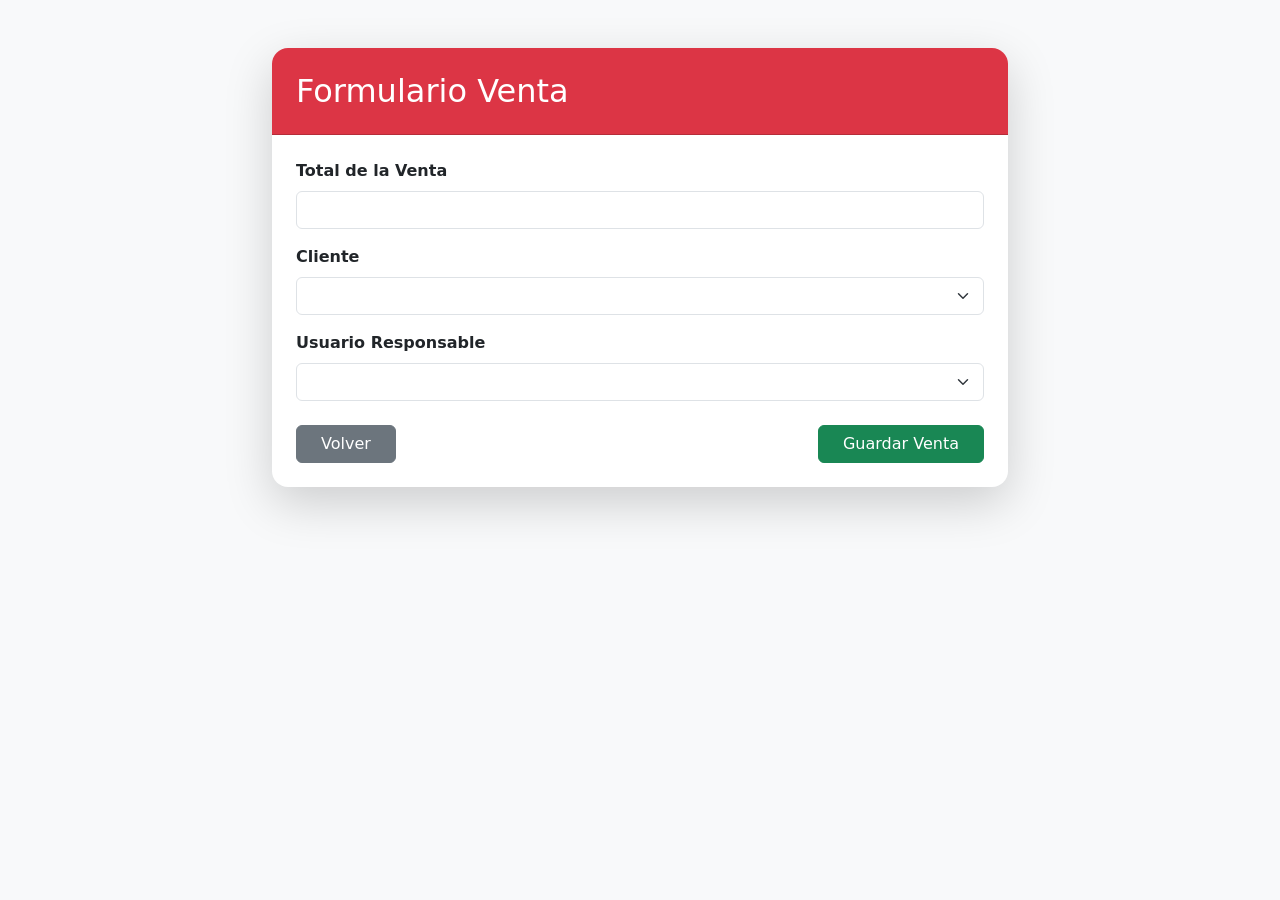
<file: src/main/resources/templates/ventas/formulario.html>
<!DOCTYPE html>
<html xmlns:th="http://www.thymeleaf.org">

<head>

    <meta charset="UTF-8">

    <title>Formulario Venta | KinalApp</title>

    <link href="https://cdn.jsdelivr.net/npm/bootstrap@5.3.3/dist/css/bootstrap.min.css"
          rel="stylesheet">

    <link rel="stylesheet"
          th:href="@{/css/style.css}">

</head>

<body class="bg-light">

<div th:replace="fragments/navbar :: navbar"></div>

<div class="container mt-5 mb-5">

    <div class="row justify-content-center">

        <div class="col-md-8">

            <div class="card shadow-lg border-0 rounded-4">

                <div class="card-header bg-danger text-white p-4 rounded-top-4">

                    <h2 class="m-0">

                        Formulario Venta

                    </h2>

                </div>

                <div class="card-body p-4">

                    <form th:action="@{/ventas/guardar}"
                          th:object="${venta}"
                          method="post">

                        <input type="hidden"
                               th:field="*{id}">

                        <div class="mb-3">

                            <label class="form-label fw-bold">

                                Total de la Venta

                            </label>

                            <input type="number"
                                   step="0.01"
                                   th:field="*{total}"
                                   class="form-control">

                            <div class="text-danger mt-1"
                                 th:if="${#fields.hasErrors('total')}"
                                 th:errors="*{total}">
                            </div>

                        </div>

                        <div class="mb-3">

                            <label class="form-label fw-bold">

                                Cliente

                            </label>

                            <select th:field="*{cliente}"
                                    class="form-select">

                                <option th:each="cliente : ${clientes}"
                                        th:value="${cliente.id}"
                                        th:text="${cliente.nombre + ' ' + cliente.apellido}">
                                </option>

                            </select>

                        </div>

                        <div class="mb-4">

                            <label class="form-label fw-bold">

                                Usuario Responsable

                            </label>

                            <select th:field="*{usuario}"
                                    class="form-select">

                                <option th:each="usuario : ${usuarios}"
                                        th:value="${usuario.id}"
                                        th:text="${usuario.nombre}">
                                </option>

                            </select>

                        </div>

                        <div class="d-flex justify-content-between">

                            <a th:href="@{/ventas}"
                               class="btn btn-secondary px-4">

                                Volver

                            </a>

                            <button type="submit"
                                    class="btn btn-success px-4">

                                Guardar Venta

                            </button>

                        </div>

                    </form>

                </div>

            </div>

        </div>

    </div>

</div>

</body>
</html>
</file>
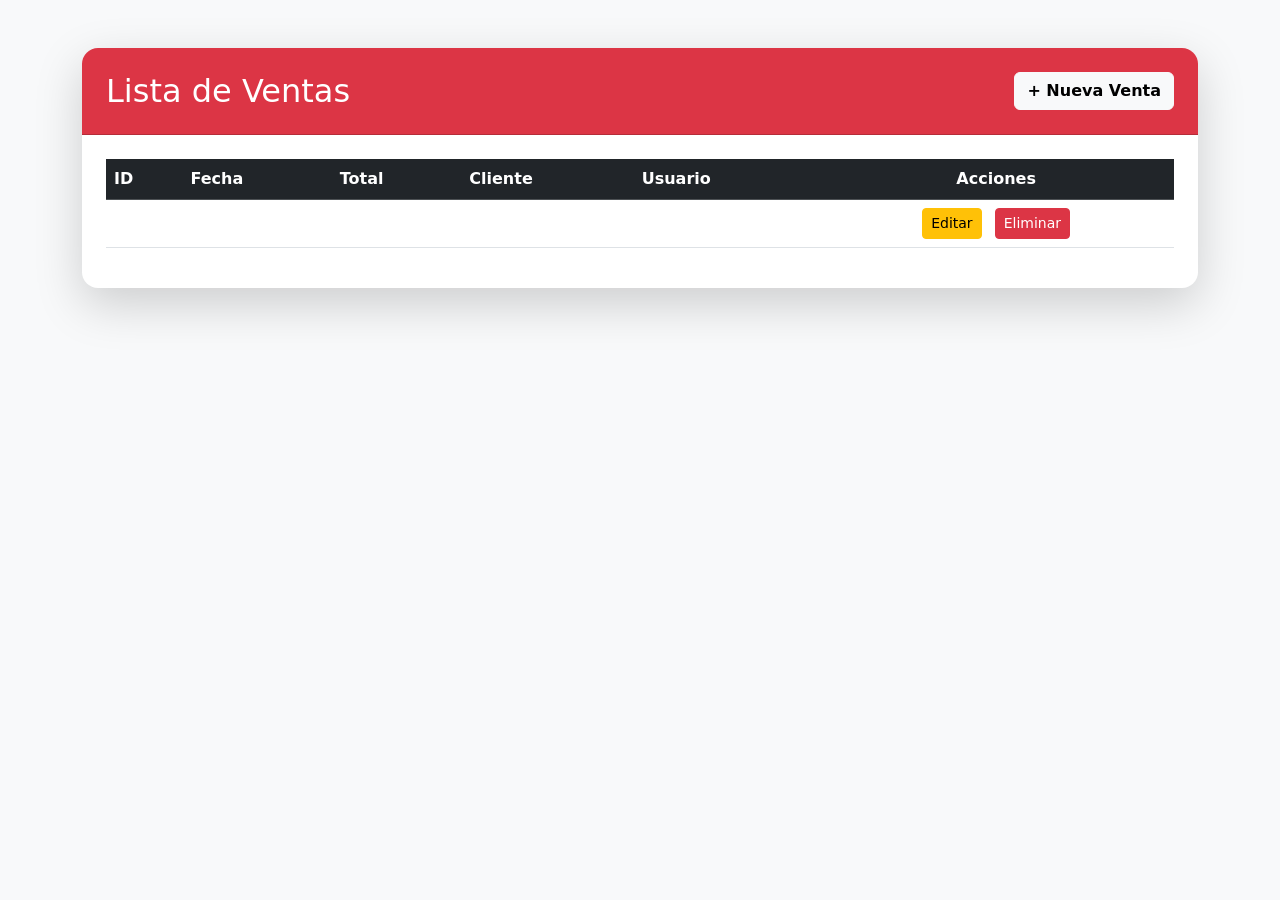
<file: src/main/resources/templates/ventas/lista.html>
<!DOCTYPE html>
<html xmlns:th="http://www.thymeleaf.org">

<head>

    <meta charset="UTF-8">

    <title>Ventas | KinalApp</title>

    <link href="https://cdn.jsdelivr.net/npm/bootstrap@5.3.3/dist/css/bootstrap.min.css"
          rel="stylesheet">

    <link rel="stylesheet"
          th:href="@{/css/style.css}">

</head>

<body class="bg-light">

<!-- NAVBAR -->
<div th:replace="fragments/navbar :: navbar"></div>

<div class="container mt-5">

    <div class="card shadow-lg border-0 rounded-4">

        <div class="card-header bg-danger text-white p-4 rounded-top-4">

            <div class="d-flex justify-content-between align-items-center">

                <h2 class="m-0">

                    Lista de Ventas

                </h2>

                <a th:href="@{/ventas/nuevo}"
                   class="btn btn-light fw-bold">

                    + Nueva Venta

                </a>

            </div>

        </div>

        <div class="card-body p-4">

            <div class="table-responsive">

                <table class="table table-hover align-middle">

                    <thead class="table-dark">

                    <tr>

                        <th>ID</th>
                        <th>Fecha</th>
                        <th>Total</th>
                        <th>Cliente</th>
                        <th>Usuario</th>
                        <th class="text-center">Acciones</th>

                    </tr>

                    </thead>

                    <tbody>

                    <tr th:each="venta : ${ventas}">

                        <td th:text="${venta.id}"></td>

                        <td th:text="${venta.fechaVenta}"></td>

                        <td th:text="${venta.total}"></td>

                        <td th:text="${venta.cliente.nombre}"></td>

                        <td th:text="${venta.usuario.nombre}"></td>

                        <td class="text-center">

                            <a th:href="@{/ventas/editar/{id}(id=${venta.id})}"
                               class="btn btn-warning btn-sm me-2">

                                Editar

                            </a>

                            <a th:href="@{/ventas/eliminar/{id}(id=${venta.id})}"
                               class="btn btn-danger btn-sm">

                                Eliminar

                            </a>

                        </td>

                    </tr>

                    </tbody>

                </table>

            </div>

        </div>

    </div>

</div>

<script src="https://cdn.jsdelivr.net/npm/bootstrap@5.3.3/dist/js/bootstrap.bundle.min.js"></script>

</body>
</html>
</file>
